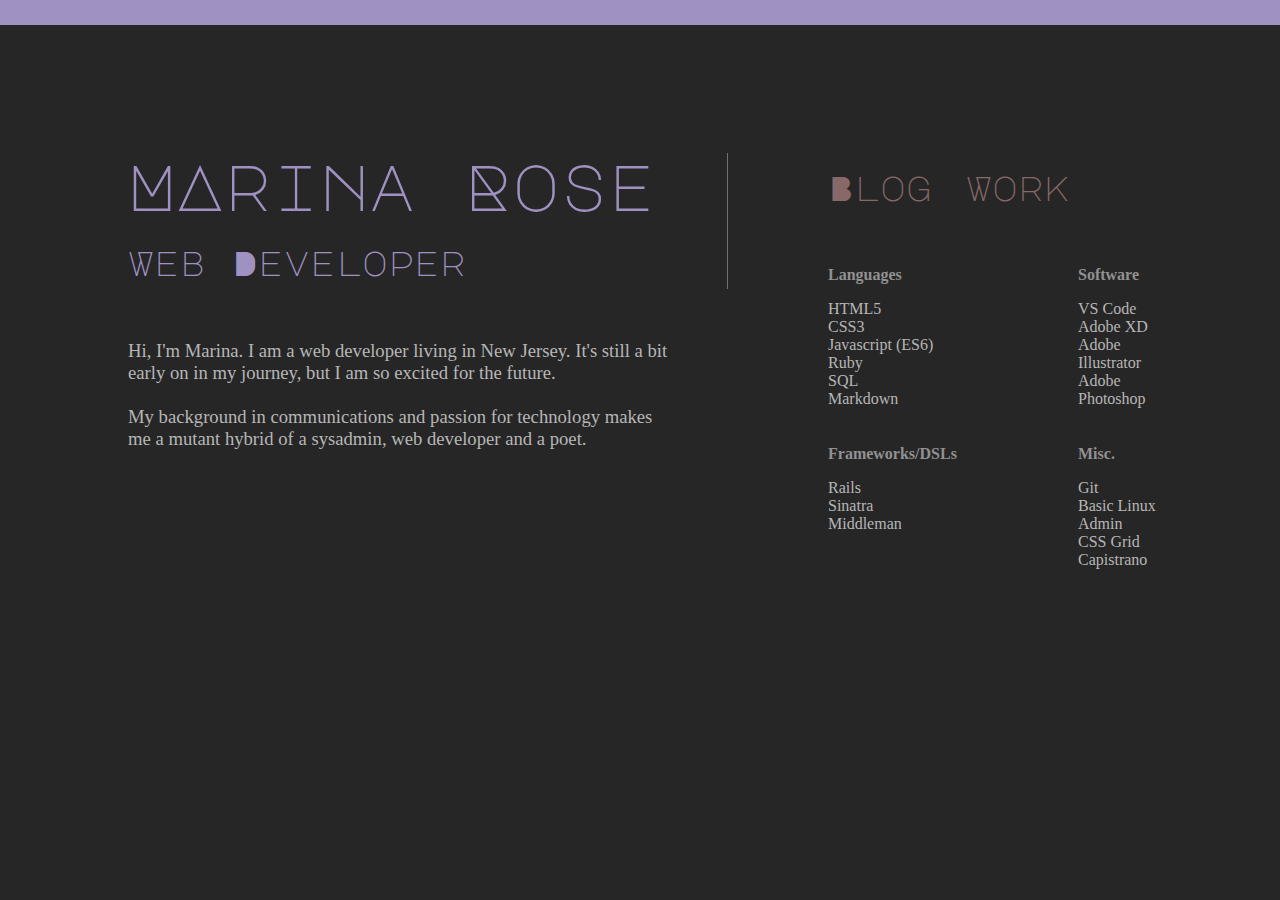
<file: index.html>
<!doctype html>
<html>
  <head>
    <meta charset="utf-8"/>
    <meta http-equiv="x-ua-compatible" content="ie=edge" />
    <meta name="viewport"
          content="width=device-width, initial-scale=1, shrink-to-fit=no">
    <!-- Use the title from a page's frontmatter if it has one -->
    <title>Marina Rose</title>
    <link href="stylesheets/default.css" rel="stylesheet" />
    <link href="stylesheets/highlighting.css" rel="stylesheet" />
    <link
      rel="stylesheet"
      href="https://use.fontawesome.com/releases/v5.7.0/css/all.css"
      integrity="sha384-lZN37f5QGtY3VHgisS14W3ExzMWZxybE1SJSEsQp9S+oqd12jhcu+A56Ebc1zFSJ"
      crossorigin="anonymous"
    />
    <script src="javascripts/site.js"></script>
    </head>
    <body>
  <div class="header"></div>
  <div class="container">
    	<div class="left">
		<div class="intro">
			MArina Rose<br/>
			<span class="subintro">Web Developer</span>
		</div>
			<!-- <div class="themesbox"><span class="heading">choose a theme:</span><br /><a href="#" onclick="swapStyleSheet('mermaid.css')">mermaid</a> turtle calico <a href="#" onclick="swapStyleSheet('style.css')">default</a></div> -->
		<div class="about">
			Hi, I'm Marina. I am a <span class="hl">web developer</span> 
			living in New Jersey. It's still a bit early on in my journey, 
			but I am so excited for the future.<br /><br /> My background in 
			<span class="hl">communications</span> and passion for technology 
			makes me a mutant hybrid of a sysadmin, web developer and a poet.<br/><br />
		<br/>&nbsp;
			<div class="hl-links">
				<a href="https://github.com/marinarose92"><i class="fab fa-github circle"></i></a>
				<a href="https://www.linkedin.com/in/marina-maffia-77a60511b/"><i class="fab fa-linkedin square"></i></a>
				<a href="mailto:marina.maffia@tutanota.com"><i class="fa fa-envelope"></i></a>
			</div>
		</div>
	</div>
		<div class="right">
		<div class="nav">
		<ul>
			<li><a href="/blog">Blog</a></li>
			<li><a href="/work">Work</a></li>
		</ul>
	</div>
			<div class="listbox">
				<div class="languages">
					<span class="heading">Languages</span>
					<ul>
						<li>HTML5</li>
						<li>CSS3</li>
						<li>Javascript (ES6)</li>
						<li>Ruby</li>
						<li>SQL</li>
						<li>Markdown</li>
					</ul>
				</div>
				<div class="software">
					<span class="heading">Software</span>
					<ul>
						<li>VS Code</li>
						<li>Adobe XD</li>
						<li>Adobe Illustrator</li>
						<li>Adobe Photoshop</li>
						<li>
					</ul>
				</div>
				<div class="frameworks">
					<span class="heading">Frameworks/DSLs</span>
					<ul>
						<li>Rails</li>
						<li>Sinatra</li>
						<li>Middleman</li>
				</div>
				<div class="misc">
					<span class="heading">Misc.</span>
					<ul>
					<li>Git</li>
					<li>Basic Linux Admin</li>
					<li>CSS Grid</li>
					<li>Capistrano</li>
					</ul>
				</div>
			</div>
		</div>
        
  </body>
</html>
    </div>
  </body>
</html>
</file>
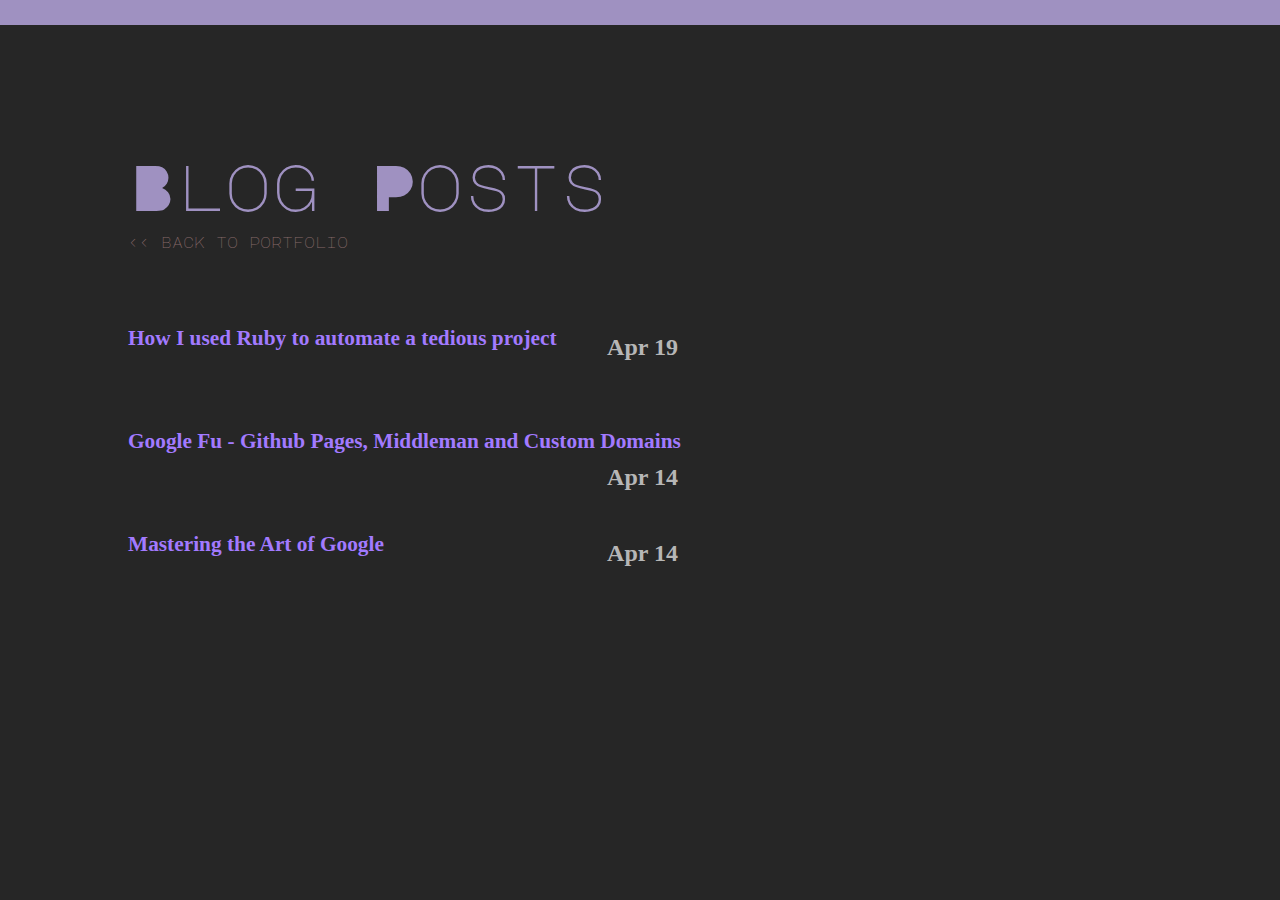
<file: blog/index.html>
<!doctype html>
<html>
  <head>
    <meta charset="utf-8"/>
    <meta http-equiv="x-ua-compatible" content="ie=edge" />
    <meta name="viewport"
          content="width=device-width, initial-scale=1, shrink-to-fit=no">
    <!-- Use the title from a page's frontmatter if it has one -->
    <title>Posts</title>
    <link href="../stylesheets/default.css" rel="stylesheet" />
    <link href="../stylesheets/highlighting.css" rel="stylesheet" />
    <link
      rel="stylesheet"
      href="https://use.fontawesome.com/releases/v5.7.0/css/all.css"
      integrity="sha384-lZN37f5QGtY3VHgisS14W3ExzMWZxybE1SJSEsQp9S+oqd12jhcu+A56Ebc1zFSJ"
      crossorigin="anonymous"
    />
    <script src="../javascripts/site.js"></script>
    </head>
    <body>
  <div class="header"></div>
  <div class="container">
    <div id="container">
  <div id="blog-listing">
    <div class="blog-posts"> 
      <span class="intro">Blog Posts</span>
      <div class="blognav">
      <ul>
      <li><a href="/"><< back to portfolio</a></li>
      </ul></div>
    </div>
      <br><br>
        <div class="title-date">
        <span class="list-title">
          <h2>
            <span class="bloglist"><a href="/blog/how-i-used-ruby-to-automate-a-tedious-project/">How I used Ruby to automate a tedious project</a></span>
        </span> 
        <span class="list-date">
          Apr 19
        </span>
        </div>
        </h2>
      <!-- use article.summary(250) if you have Nokogiri available to show just
          the first 250 characters -->
      <br><br>
        <div class="title-date">
        <span class="list-title">
          <h2>
            <span class="bloglist"><a href="/blog/google-fu-01/">Google Fu - Github Pages, Middleman and Custom Domains</a></span>
        </span> 
        <span class="list-date">
          Apr 14
        </span>
        </div>
        </h2>
      <!-- use article.summary(250) if you have Nokogiri available to show just
          the first 250 characters -->
      <br><br>
        <div class="title-date">
        <span class="list-title">
          <h2>
            <span class="bloglist"><a href="/blog/mastering-the-art-of-google/">Mastering the Art of Google</a></span>
        </span> 
        <span class="list-date">
          Apr 14
        </span>
        </div>
        </h2>
      <!-- use article.summary(250) if you have Nokogiri available to show just
          the first 250 characters -->
</div>
</div>


    </div>
  </body>
</html>
</file>
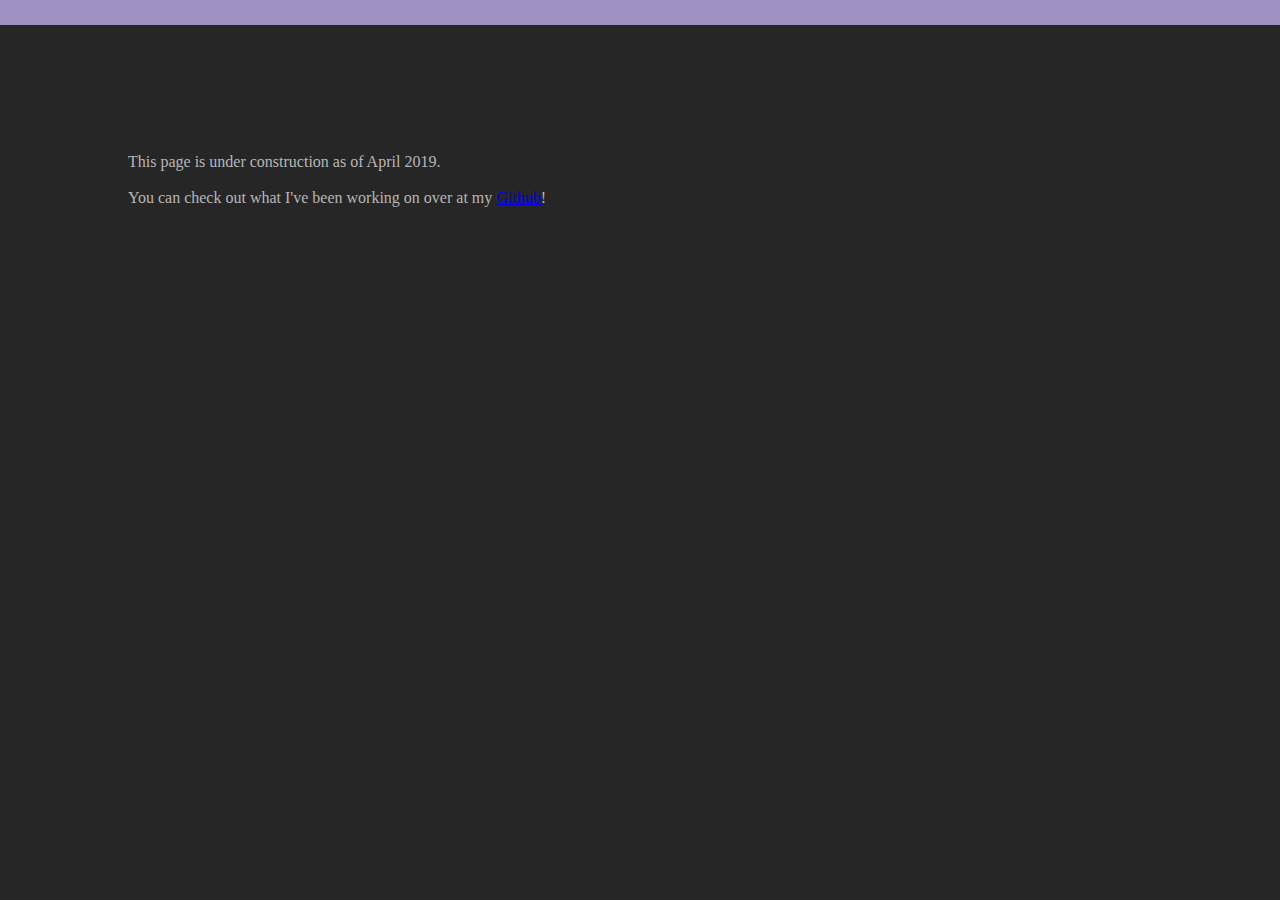
<file: work/index.html>
<!doctype html>
<html>
  <head>
    <meta charset="utf-8"/>
    <meta http-equiv="x-ua-compatible" content="ie=edge" />
    <meta name="viewport"
          content="width=device-width, initial-scale=1, shrink-to-fit=no">
    <!-- Use the title from a page's frontmatter if it has one -->
    <title>Marina Rose</title>
    <link href="../stylesheets/default.css" rel="stylesheet" />
    <link href="../stylesheets/highlighting.css" rel="stylesheet" />
    <link
      rel="stylesheet"
      href="https://use.fontawesome.com/releases/v5.7.0/css/all.css"
      integrity="sha384-lZN37f5QGtY3VHgisS14W3ExzMWZxybE1SJSEsQp9S+oqd12jhcu+A56Ebc1zFSJ"
      crossorigin="anonymous"
    />
    <script src="../javascripts/site.js"></script>
    </head>
    <body>
  <div class="header"></div>
  <div class="container">
    <div id="container">
<div class="uc">
This page is under construction as of April 2019. <br><br>
You can check out what I've been working on over at my <a href="https://github.com/marinarose92">Github</a>!
</div>
</div>
    </div>
  </body>
</html>
</file>
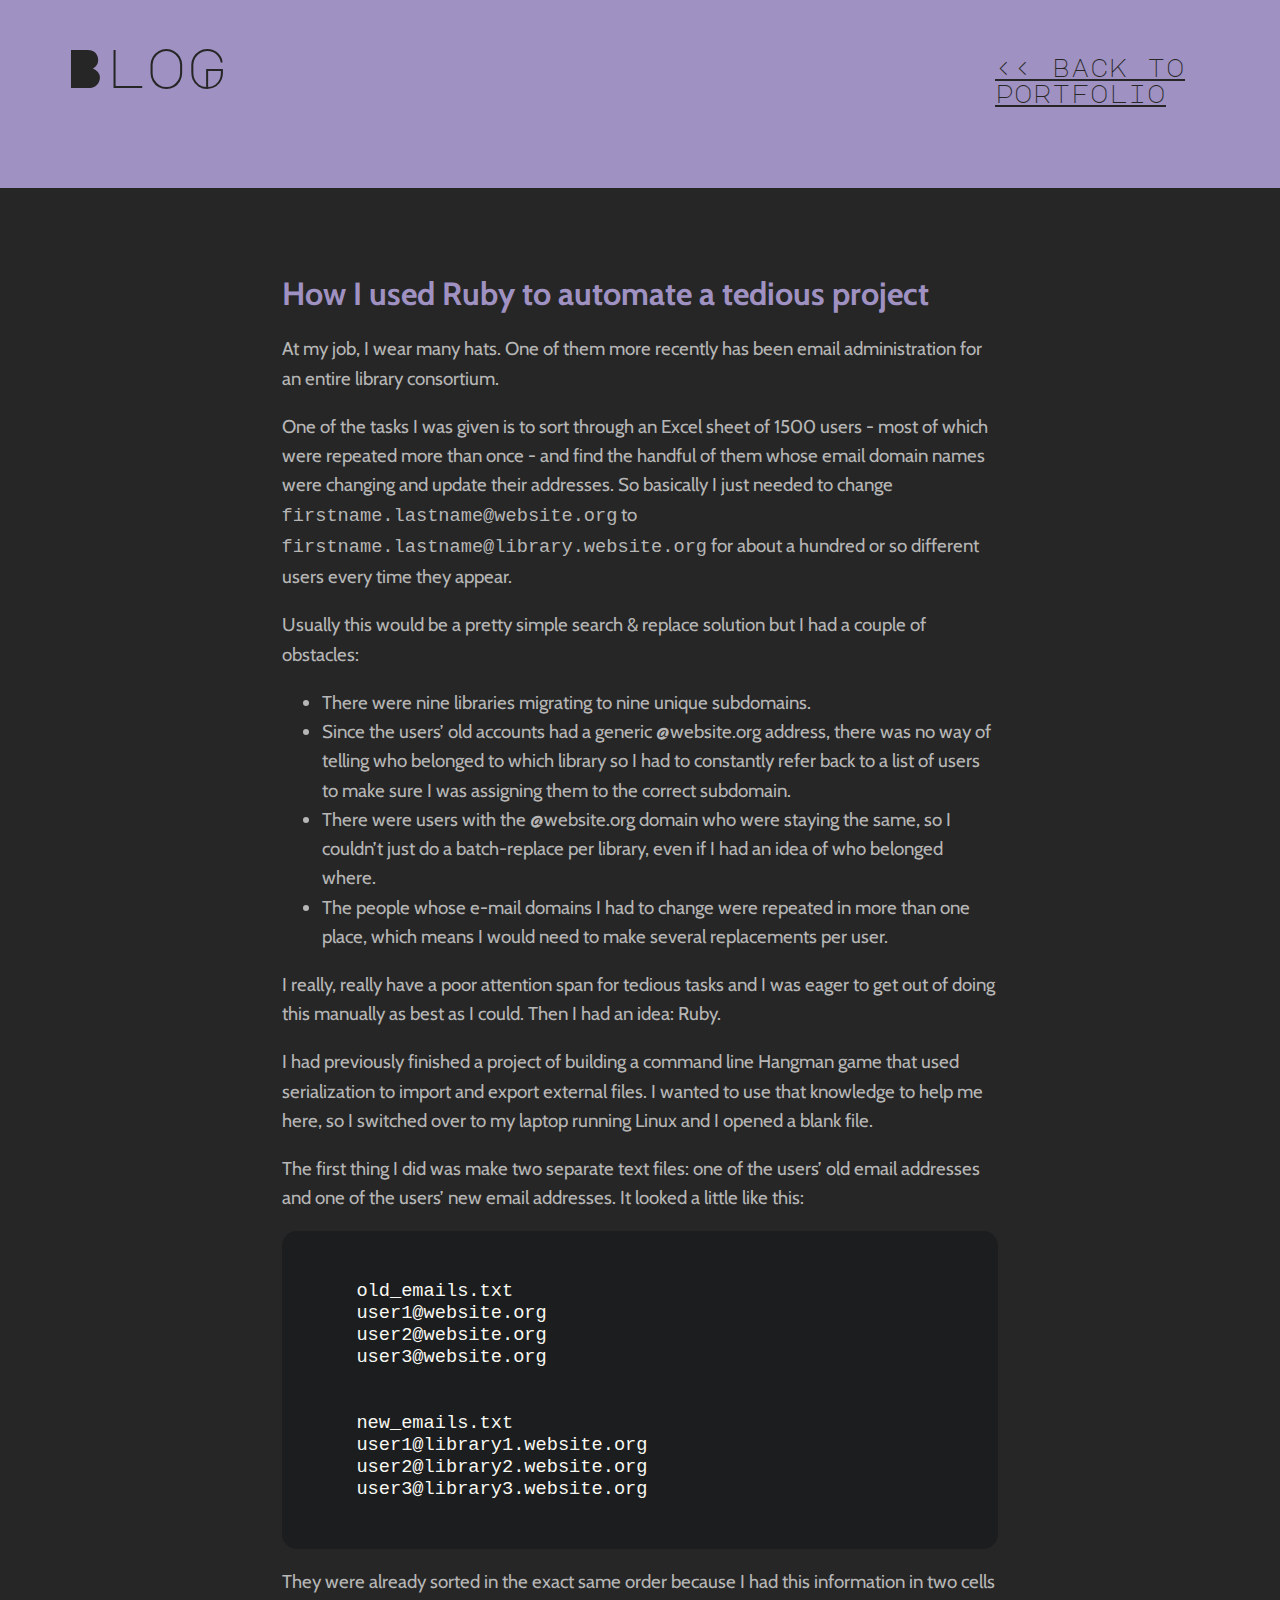
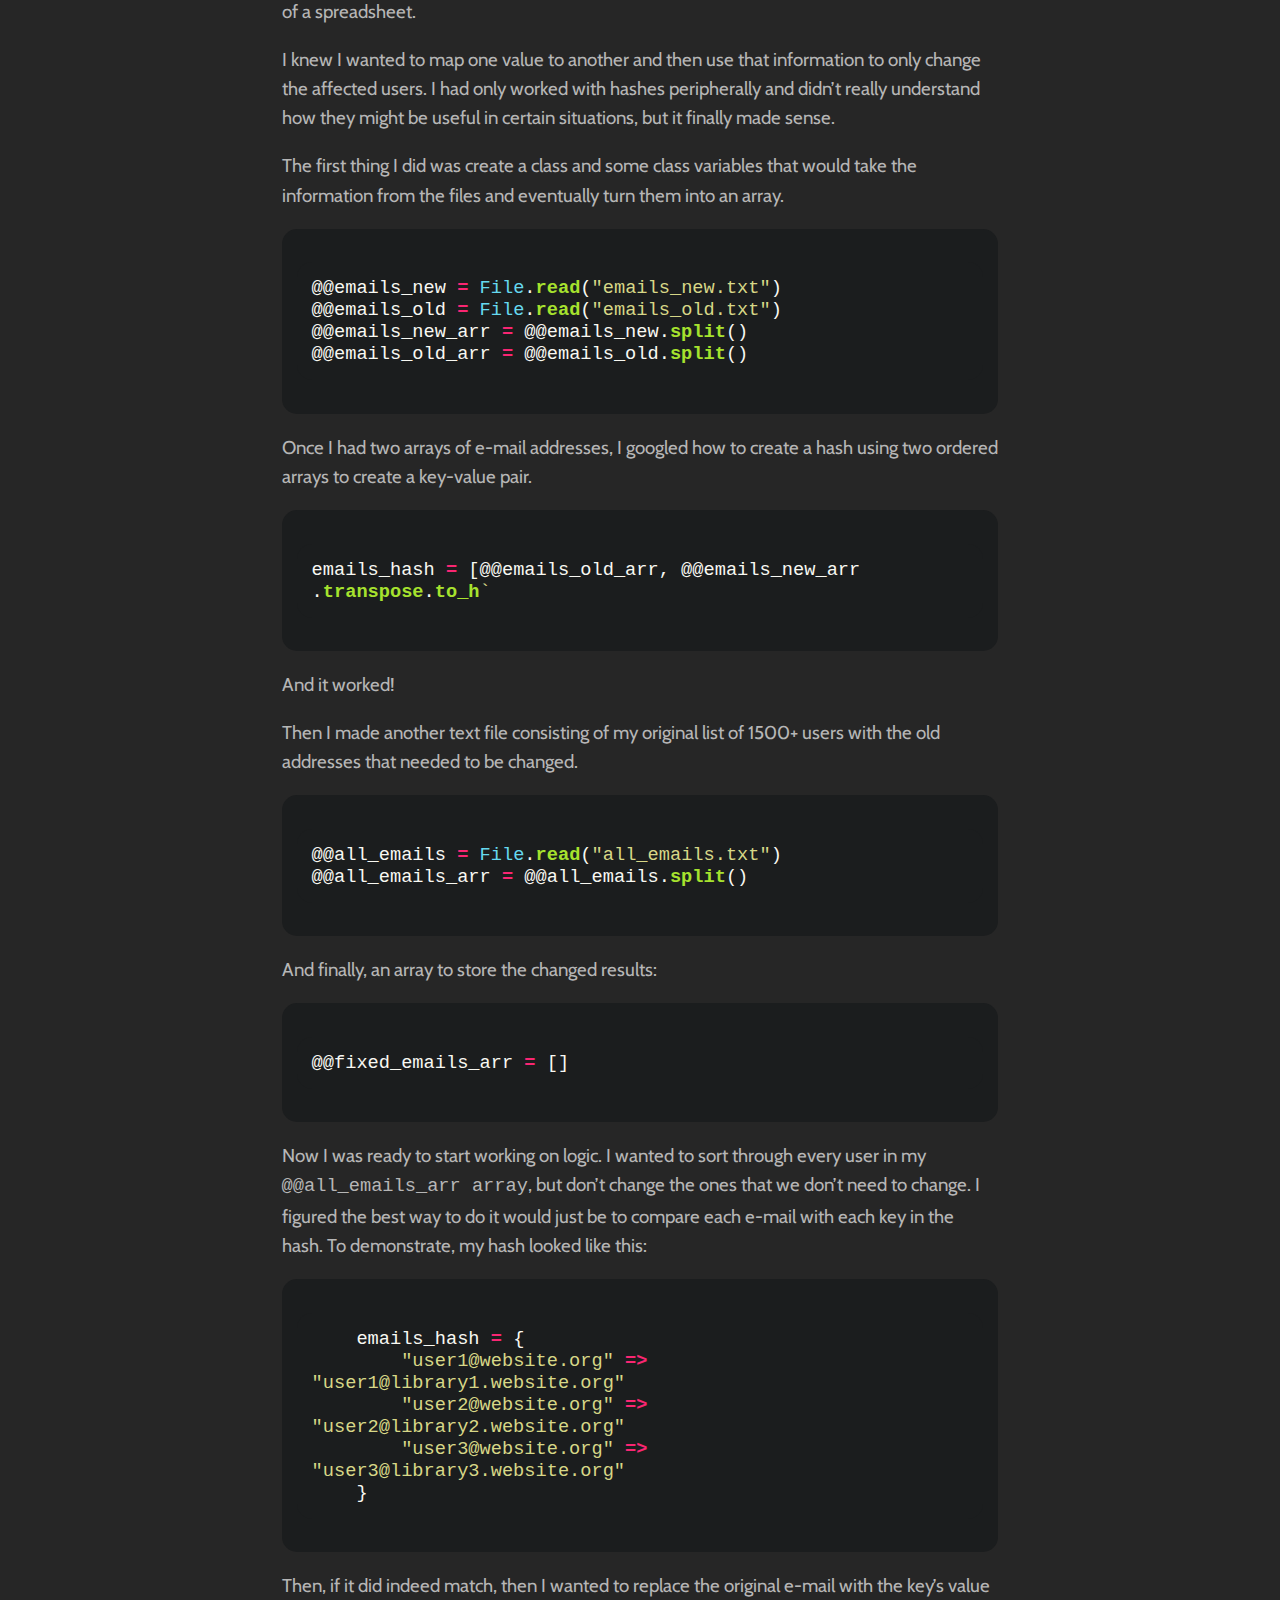
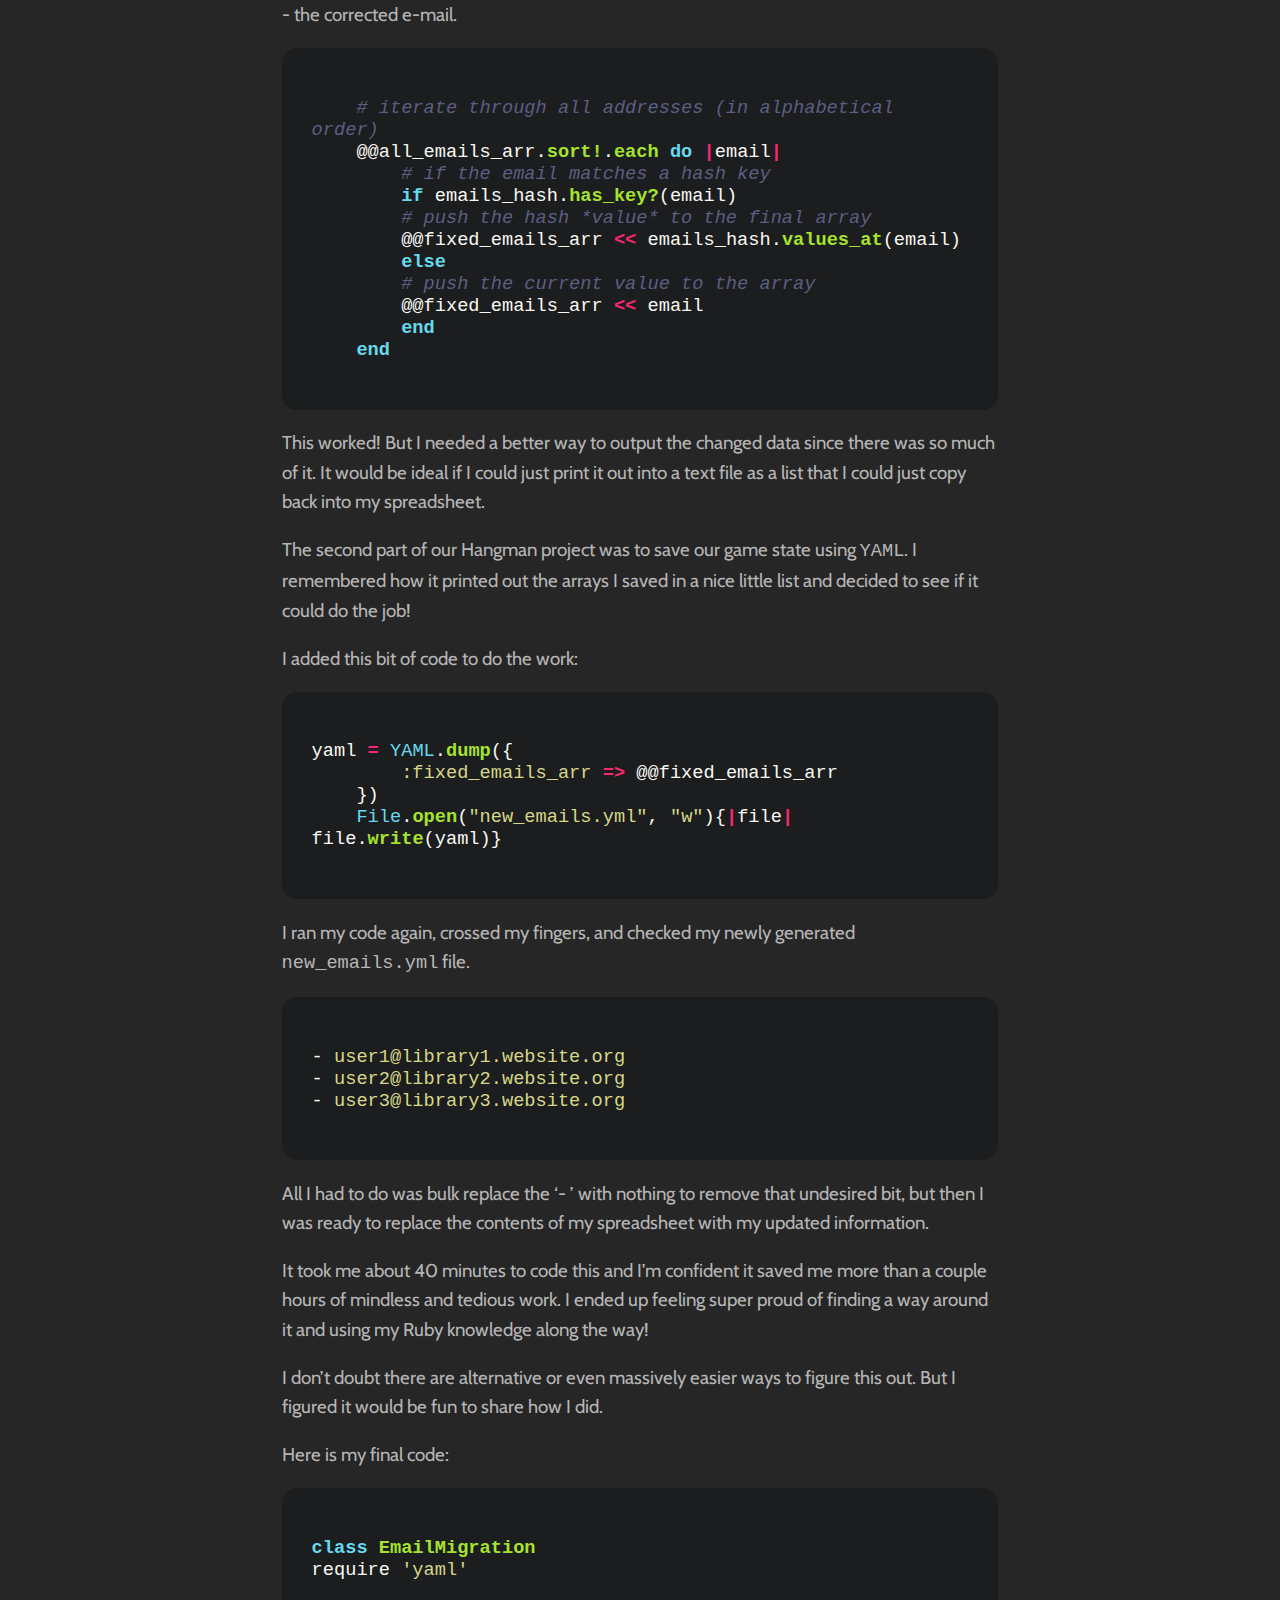
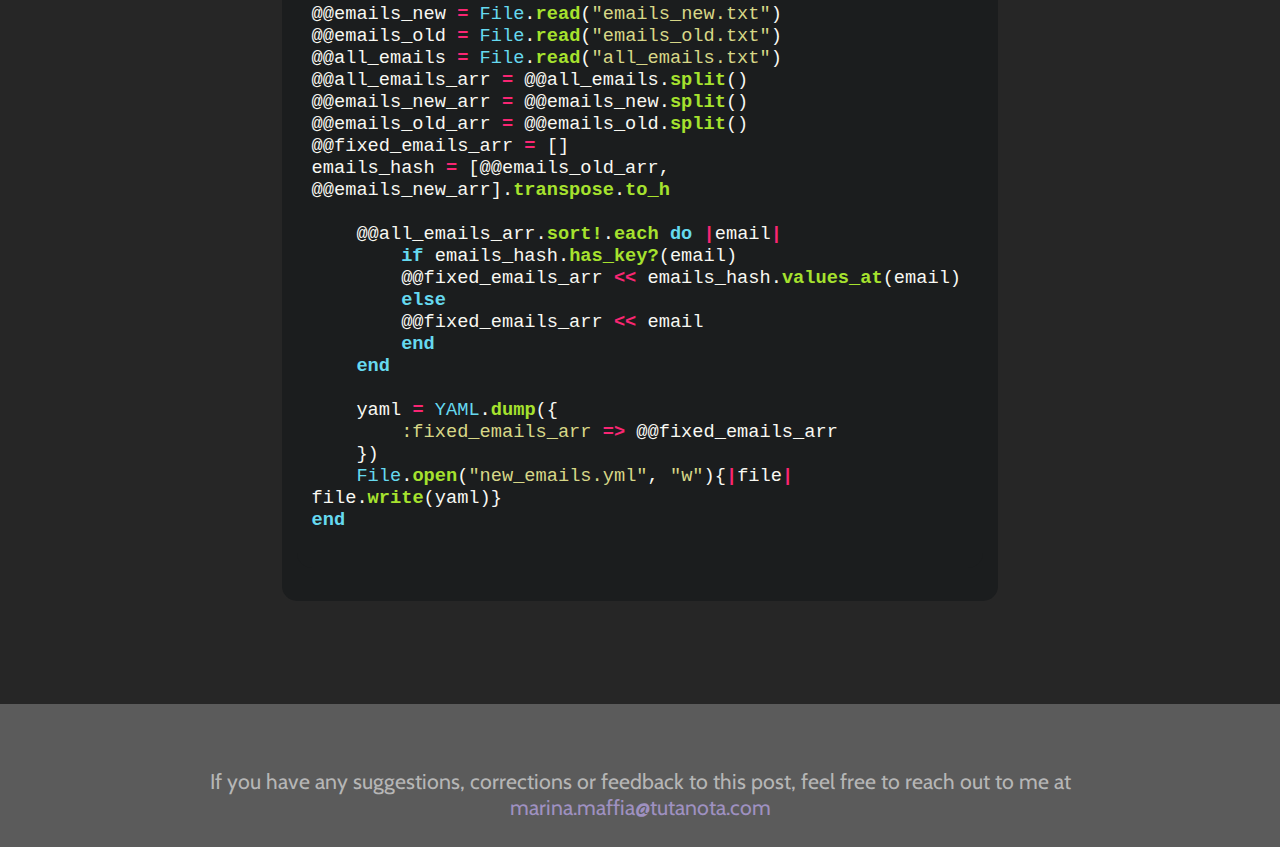
<file: blog/how-i-used-ruby-to-automate-a-tedious-project/index.html>
<!doctype html>
<html>
  <head>
    <meta charset="utf-8"/>
    <meta http-equiv="x-ua-compatible" content="ie=edge" />
    <meta name="viewport"
          content="width=device-width, initial-scale=1, shrink-to-fit=no">
    <!-- Use the title from a page's frontmatter if it has one -->
    <title>How I used Ruby to automate a tedious project</title>
    <link href="../../stylesheets/blog.css" rel="stylesheet" />
    <link href="../../stylesheets/highlighting.css" rel="stylesheet" />
    <script src="../../javascripts/site.js"></script>
    <body>
    <div class="strip">
    <div class="header">BloG</div>
    <div class="nav">
    <ul>
    <li><a href="/"><< back to portfolio</a></li>
    </ul></div></div>
    <div class="container">
    <div class="content">
    <h1>How I used Ruby to automate a tedious project</h1>

<p>At my job, I wear many hats. One of them more recently has been email administration for an entire library consortium.</p>

<p>One of the tasks I was given is to sort through an Excel sheet of 1500 users - most of which were repeated more than once - and find the handful of them whose email domain names were changing and update their addresses. So basically I just needed to change <code>firstname.lastname@website.org</code> to <code>firstname.lastname@library.website.org</code> for about a hundred or so different users every time they appear.</p>

<p>Usually this would be a pretty simple search &amp; replace solution but I had a couple of obstacles:</p>

<ul>
<li>There were nine libraries migrating to nine unique subdomains.</li>
<li>Since the users’ old accounts had a generic @website.org address, there was no way of telling who belonged to which library so I had to constantly refer back to a list of users to make sure I was assigning them to the correct subdomain.</li>
<li>There were users with the @website.org domain who were staying the same, so I couldn’t just do a batch-replace per library, even if I had an idea of who belonged where.</li>
<li>The people whose e-mail domains I had to change were repeated in more than one place, which means I would need to make several replacements per user.</li>
</ul>

<p>I really, really have a poor attention span for tedious tasks and I was eager to get out of doing this manually as best as I could. Then I had an idea: Ruby.</p>

<p>I had previously finished a project of building a command line Hangman game that used serialization to import and export external files. I wanted to use that knowledge to help me here, so I switched over to my laptop running Linux and I opened a blank file.</p>

<p>The first thing I did was make two separate text files: one of the users’ old email addresses and one of the users’ new email addresses. It looked a little like this:</p>
<div class="highlight"><pre class="highlight plaintext"><code>    old_emails.txt
    user1@website.org
    user2@website.org
    user3@website.org


    new_emails.txt
    user1@library1.website.org
    user2@library2.website.org
    user3@library3.website.org
</code></pre></div>
<p>They were already sorted in the exact same order because I had this information in two cells of a spreadsheet.</p>

<p>I knew I wanted to map one value to another and then use that information to only change the affected users. I had only worked with hashes peripherally and didn’t really understand how they might be useful in certain situations, but it finally made sense.</p>

<p>The first thing I did was create a class and some class variables that would take the information from the files and eventually turn them into an array.</p>
<div class="highlight"><pre class="highlight ruby"><code><span class="vc">@@emails_new</span> <span class="o">=</span> <span class="no">File</span><span class="p">.</span><span class="nf">read</span><span class="p">(</span><span class="s2">"emails_new.txt"</span><span class="p">)</span>
<span class="vc">@@emails_old</span> <span class="o">=</span> <span class="no">File</span><span class="p">.</span><span class="nf">read</span><span class="p">(</span><span class="s2">"emails_old.txt"</span><span class="p">)</span>
<span class="vc">@@emails_new_arr</span> <span class="o">=</span> <span class="vc">@@emails_new</span><span class="p">.</span><span class="nf">split</span><span class="p">()</span>
<span class="vc">@@emails_old_arr</span> <span class="o">=</span> <span class="vc">@@emails_old</span><span class="p">.</span><span class="nf">split</span><span class="p">()</span>
</code></pre></div>
<p>Once I had two arrays of e-mail addresses, I googled how to create a hash using two ordered arrays to create a key-value pair. </p>
<div class="highlight"><pre class="highlight ruby"><code><span class="n">emails_hash</span> <span class="o">=</span> <span class="p">[</span><span class="vc">@@emails_old_arr</span><span class="p">,</span> <span class="vc">@@emails_new_arr</span> <span class="p">.</span><span class="nf">transpose</span><span class="p">.</span><span class="nf">to_h</span><span class="sb">`
</span></code></pre></div>
<p>And it worked!</p>

<p>Then I made another text file consisting of my original list of 1500+ users with the old addresses that needed to be changed.</p>
<div class="highlight"><pre class="highlight ruby"><code><span class="vc">@@all_emails</span> <span class="o">=</span> <span class="no">File</span><span class="p">.</span><span class="nf">read</span><span class="p">(</span><span class="s2">"all_emails.txt"</span><span class="p">)</span>
<span class="vc">@@all_emails_arr</span> <span class="o">=</span> <span class="vc">@@all_emails</span><span class="p">.</span><span class="nf">split</span><span class="p">()</span>
</code></pre></div>
<p>And finally, an array to store the changed results:</p>
<div class="highlight"><pre class="highlight ruby"><code><span class="vc">@@fixed_emails_arr</span> <span class="o">=</span> <span class="p">[]</span>
</code></pre></div>
<p>Now I was ready to start working on logic. I wanted to sort through every user in my <code>@@all_emails_arr array</code>, but don&rsquo;t change the ones that we don&rsquo;t need to change. I figured the best way to do it would just be to compare each e-mail with each key in the hash. To demonstrate, my hash looked like this:</p>
<div class="highlight"><pre class="highlight ruby"><code>    <span class="n">emails_hash</span> <span class="o">=</span> <span class="p">{</span>
        <span class="s2">"user1@website.org"</span> <span class="o">=&gt;</span> <span class="s2">"user1@library1.website.org"</span>
        <span class="s2">"user2@website.org"</span> <span class="o">=&gt;</span> <span class="s2">"user2@library2.website.org"</span>
        <span class="s2">"user3@website.org"</span> <span class="o">=&gt;</span> <span class="s2">"user3@library3.website.org"</span>
    <span class="p">}</span>
</code></pre></div>
<p>Then, if it did indeed match, then I wanted to replace the original e-mail with the key&rsquo;s value - the corrected e-mail. </p>
<div class="highlight"><pre class="highlight ruby"><code>    <span class="c1"># iterate through all addresses (in alphabetical order)</span>
    <span class="vc">@@all_emails_arr</span><span class="p">.</span><span class="nf">sort!</span><span class="p">.</span><span class="nf">each</span> <span class="k">do</span> <span class="o">|</span><span class="n">email</span><span class="o">|</span>
        <span class="c1"># if the email matches a hash key</span>
        <span class="k">if</span> <span class="n">emails_hash</span><span class="p">.</span><span class="nf">has_key?</span><span class="p">(</span><span class="n">email</span><span class="p">)</span>
        <span class="c1"># push the hash *value* to the final array</span>
        <span class="vc">@@fixed_emails_arr</span> <span class="o">&lt;&lt;</span> <span class="n">emails_hash</span><span class="p">.</span><span class="nf">values_at</span><span class="p">(</span><span class="n">email</span><span class="p">)</span>
        <span class="k">else</span>
        <span class="c1"># push the current value to the array</span>
        <span class="vc">@@fixed_emails_arr</span> <span class="o">&lt;&lt;</span> <span class="n">email</span>
        <span class="k">end</span>
    <span class="k">end</span>
</code></pre></div>
<p>This worked! But I needed a better way to output the changed data since there was so much of it. It would be ideal if I could just print it out into a text file as a list that I could just copy back into my spreadsheet.</p>

<p>The second part of our Hangman project was to save our game state using <code>YAML</code>. I remembered how it printed out the arrays I saved in a nice little list and decided to see if it could do the job!</p>

<p>I added this bit of code to do the work:</p>
<div class="highlight"><pre class="highlight ruby"><code><span class="n">yaml</span> <span class="o">=</span> <span class="no">YAML</span><span class="p">.</span><span class="nf">dump</span><span class="p">({</span>
        <span class="ss">:fixed_emails_arr</span> <span class="o">=&gt;</span> <span class="vc">@@fixed_emails_arr</span>
    <span class="p">})</span>
    <span class="no">File</span><span class="p">.</span><span class="nf">open</span><span class="p">(</span><span class="s2">"new_emails.yml"</span><span class="p">,</span> <span class="s2">"w"</span><span class="p">){</span><span class="o">|</span><span class="n">file</span><span class="o">|</span> <span class="n">file</span><span class="p">.</span><span class="nf">write</span><span class="p">(</span><span class="n">yaml</span><span class="p">)}</span>
</code></pre></div>
<p>I ran my code again, crossed my fingers, and checked my newly generated <code>new_emails.yml</code> file.</p>
<div class="highlight"><pre class="highlight yaml"><code><span class="pi">-</span> <span class="s">user1@library1.website.org</span>
<span class="pi">-</span> <span class="s">user2@library2.website.org</span>
<span class="pi">-</span> <span class="s">user3@library3.website.org</span>
</code></pre></div>
<p>All I had to do was bulk replace the &lsquo;- &rsquo; with nothing to remove that undesired bit, but then I was ready to replace the contents of my spreadsheet with my updated information.</p>

<p>It took me about 40 minutes to code this and I&rsquo;m confident it saved me more than a couple hours of mindless and tedious work. I ended up feeling super proud of finding a way around it and using my Ruby knowledge along the way! </p>

<p>I don&rsquo;t doubt there are alternative or even massively easier ways to figure this out. But I figured it would be fun to share how I did.</p>

<p>Here is my final code:</p>
<div class="highlight"><pre class="highlight ruby"><code><span class="k">class</span> <span class="nc">EmailMigration</span>
<span class="nb">require</span> <span class="s1">'yaml'</span>

<span class="vc">@@emails_new</span> <span class="o">=</span> <span class="no">File</span><span class="p">.</span><span class="nf">read</span><span class="p">(</span><span class="s2">"emails_new.txt"</span><span class="p">)</span>
<span class="vc">@@emails_old</span> <span class="o">=</span> <span class="no">File</span><span class="p">.</span><span class="nf">read</span><span class="p">(</span><span class="s2">"emails_old.txt"</span><span class="p">)</span>
<span class="vc">@@all_emails</span> <span class="o">=</span> <span class="no">File</span><span class="p">.</span><span class="nf">read</span><span class="p">(</span><span class="s2">"all_emails.txt"</span><span class="p">)</span>
<span class="vc">@@all_emails_arr</span> <span class="o">=</span> <span class="vc">@@all_emails</span><span class="p">.</span><span class="nf">split</span><span class="p">()</span>
<span class="vc">@@emails_new_arr</span> <span class="o">=</span> <span class="vc">@@emails_new</span><span class="p">.</span><span class="nf">split</span><span class="p">()</span>
<span class="vc">@@emails_old_arr</span> <span class="o">=</span> <span class="vc">@@emails_old</span><span class="p">.</span><span class="nf">split</span><span class="p">()</span>
<span class="vc">@@fixed_emails_arr</span> <span class="o">=</span> <span class="p">[]</span>
<span class="n">emails_hash</span> <span class="o">=</span> <span class="p">[</span><span class="vc">@@emails_old_arr</span><span class="p">,</span> <span class="vc">@@emails_new_arr</span><span class="p">].</span><span class="nf">transpose</span><span class="p">.</span><span class="nf">to_h</span>

    <span class="vc">@@all_emails_arr</span><span class="p">.</span><span class="nf">sort!</span><span class="p">.</span><span class="nf">each</span> <span class="k">do</span> <span class="o">|</span><span class="n">email</span><span class="o">|</span>
        <span class="k">if</span> <span class="n">emails_hash</span><span class="p">.</span><span class="nf">has_key?</span><span class="p">(</span><span class="n">email</span><span class="p">)</span>
        <span class="vc">@@fixed_emails_arr</span> <span class="o">&lt;&lt;</span> <span class="n">emails_hash</span><span class="p">.</span><span class="nf">values_at</span><span class="p">(</span><span class="n">email</span><span class="p">)</span>
        <span class="k">else</span>
        <span class="vc">@@fixed_emails_arr</span> <span class="o">&lt;&lt;</span> <span class="n">email</span>
        <span class="k">end</span>
    <span class="k">end</span>

    <span class="n">yaml</span> <span class="o">=</span> <span class="no">YAML</span><span class="p">.</span><span class="nf">dump</span><span class="p">({</span>
        <span class="ss">:fixed_emails_arr</span> <span class="o">=&gt;</span> <span class="vc">@@fixed_emails_arr</span>
    <span class="p">})</span>
    <span class="no">File</span><span class="p">.</span><span class="nf">open</span><span class="p">(</span><span class="s2">"new_emails.yml"</span><span class="p">,</span> <span class="s2">"w"</span><span class="p">){</span><span class="o">|</span><span class="n">file</span><span class="o">|</span> <span class="n">file</span><span class="p">.</span><span class="nf">write</span><span class="p">(</span><span class="n">yaml</span><span class="p">)}</span>
<span class="k">end</span>

</code></pre></div>
    </div>
    </div>
    <div class="blog-footer">
    <div class="footer-content">
    If you have any suggestions, corrections or feedback to this post, feel free to reach out to me at <a href="mailto:marina.maffia@tutanota.com">marina.maffia@tutanota.com</a>
    </div></div>
</body>
</html>
</file>
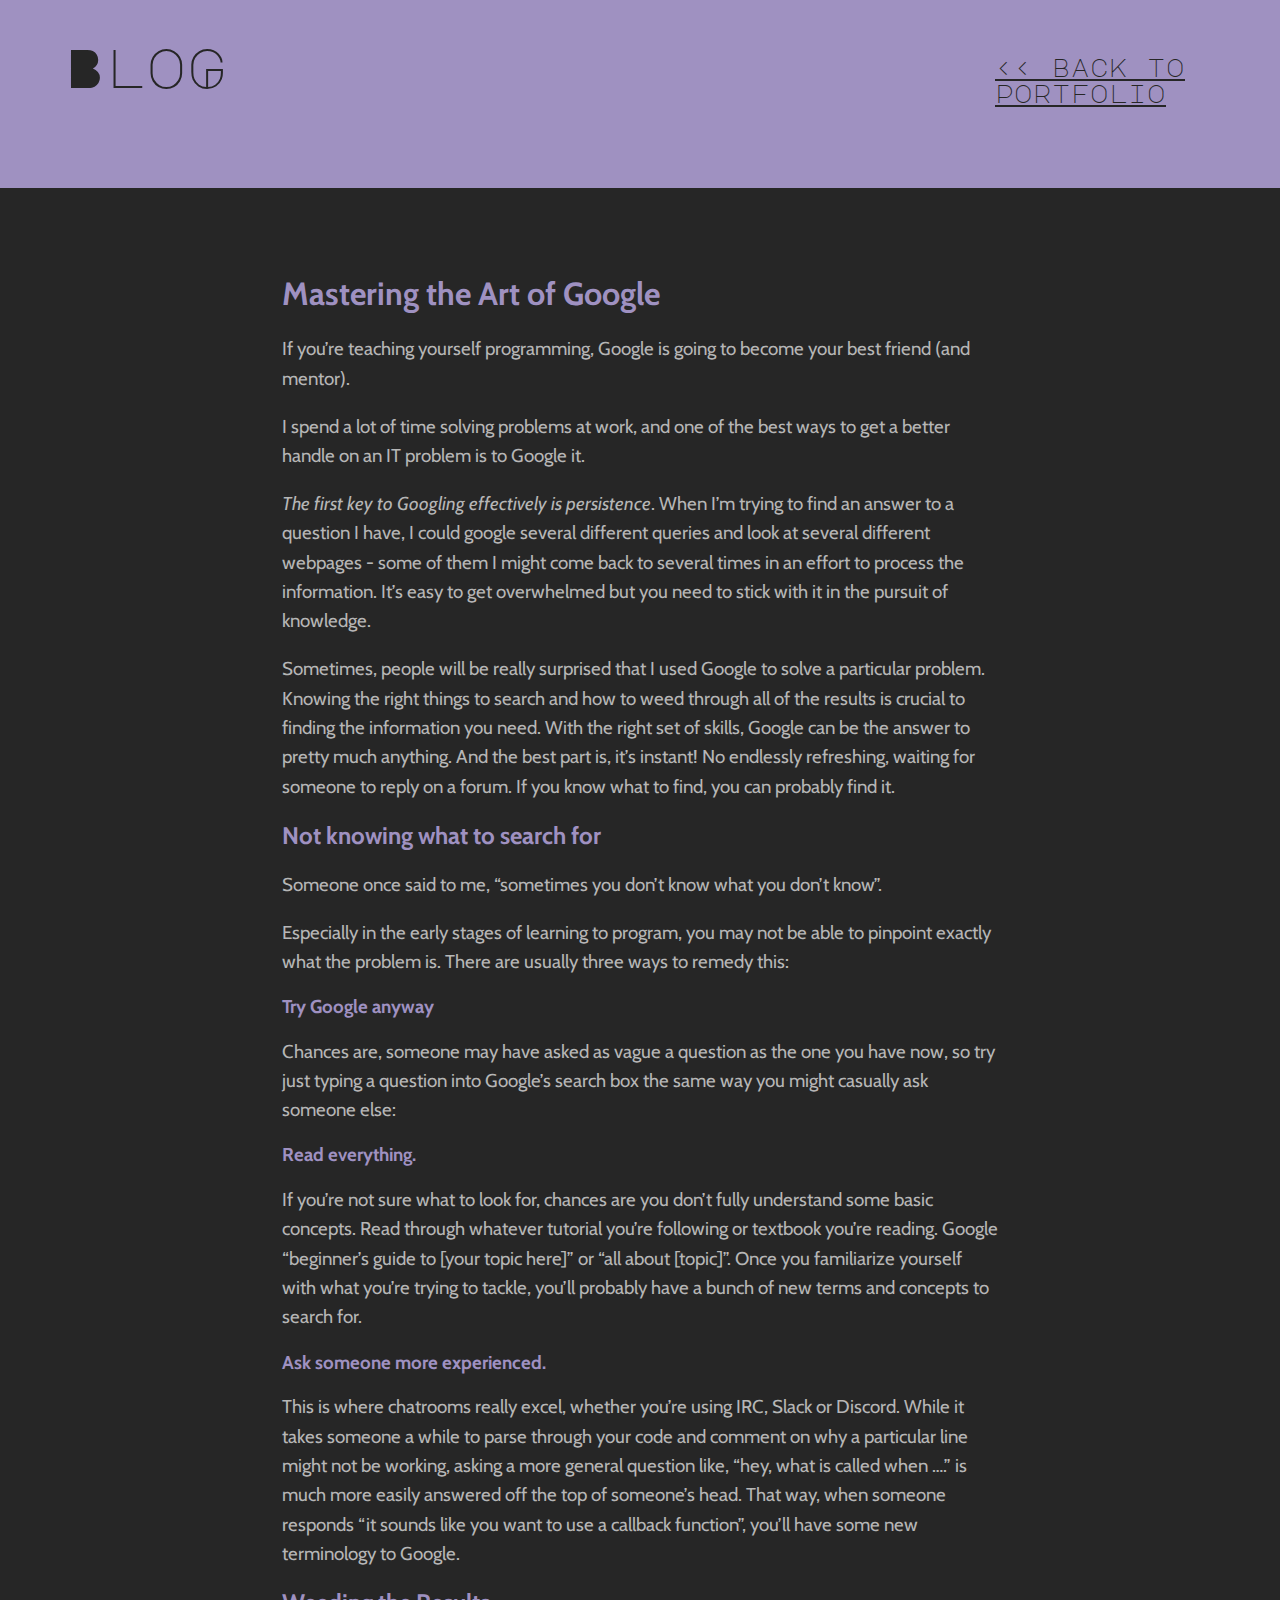
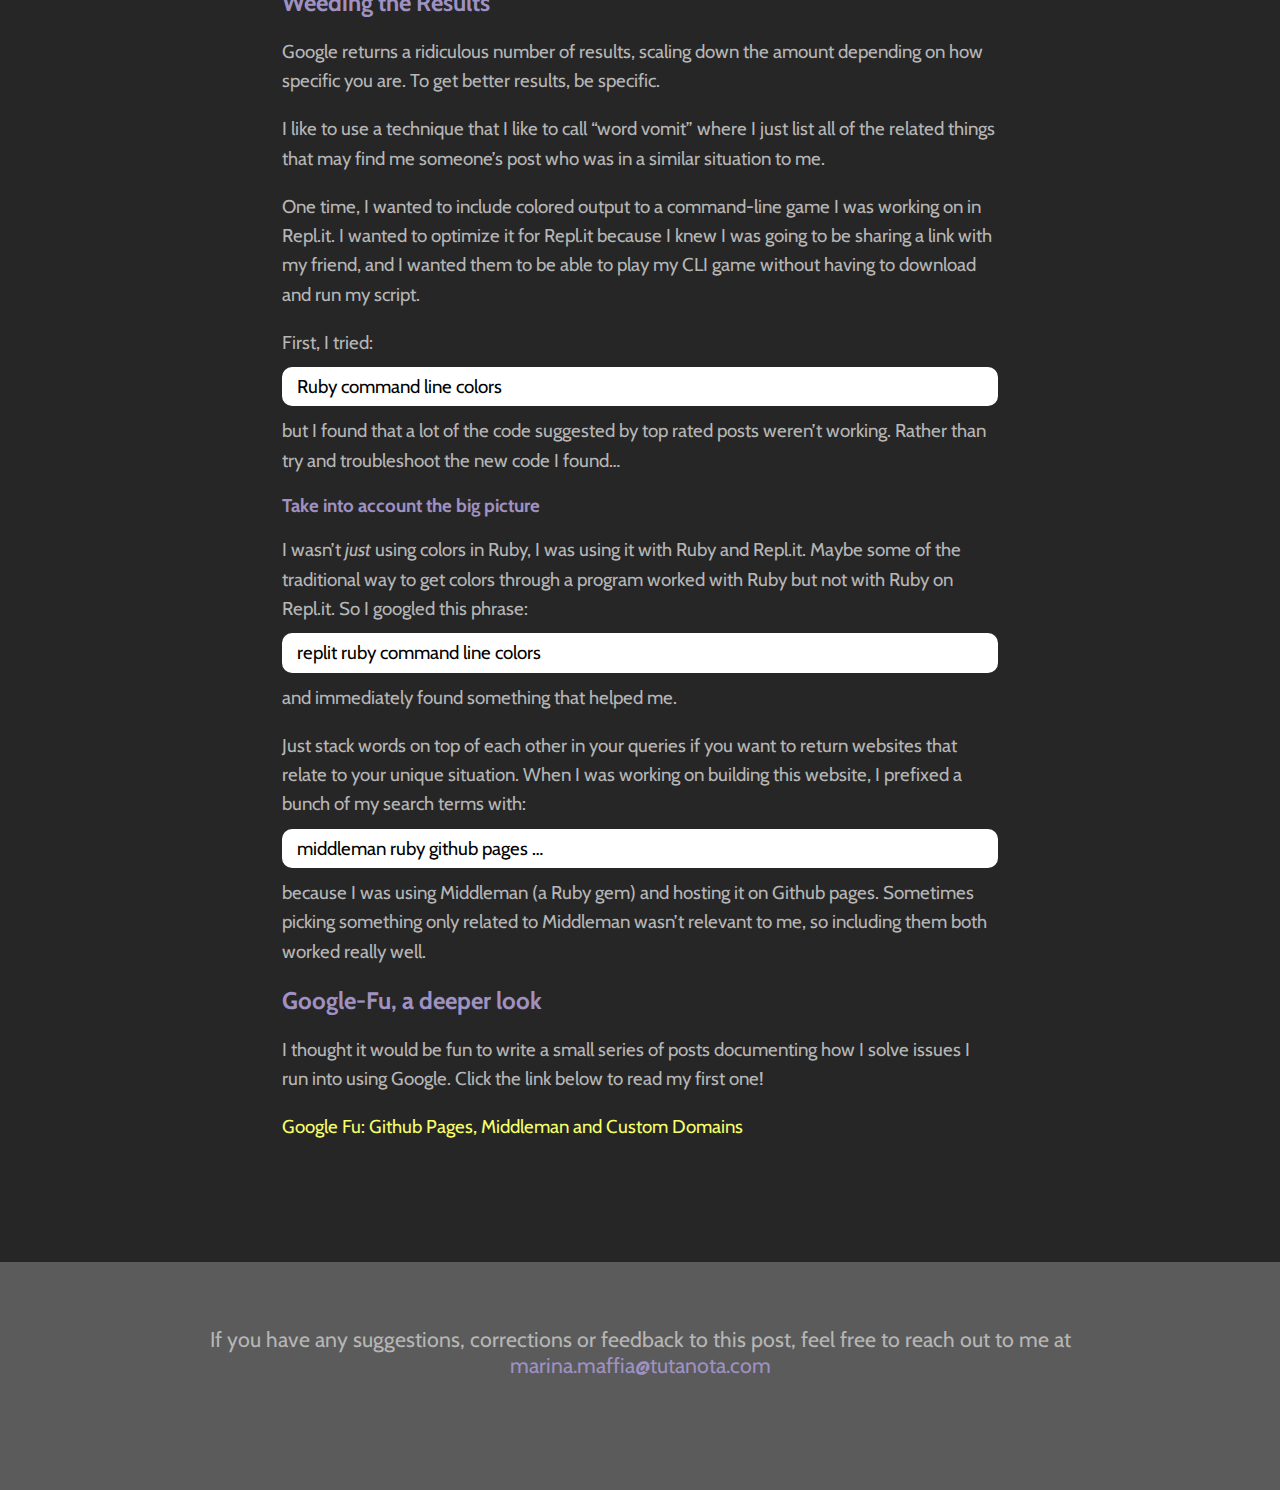
<file: blog/mastering-the-art-of-google/index.html>
<!doctype html>
<html>
  <head>
    <meta charset="utf-8"/>
    <meta http-equiv="x-ua-compatible" content="ie=edge" />
    <meta name="viewport"
          content="width=device-width, initial-scale=1, shrink-to-fit=no">
    <!-- Use the title from a page's frontmatter if it has one -->
    <title>Mastering the Art of Google</title>
    <link href="../../stylesheets/blog.css" rel="stylesheet" />
    <link href="../../stylesheets/highlighting.css" rel="stylesheet" />
    <script src="../../javascripts/site.js"></script>
    <body>
    <div class="strip">
    <div class="header">BloG</div>
    <div class="nav">
    <ul>
    <li><a href="/"><< back to portfolio</a></li>
    </ul></div></div>
    <div class="container">
    <div class="content">
    <h1>Mastering the Art of Google</h1>

<p>If you’re teaching yourself programming, Google is going to become your best friend (and mentor).</p>

<p>I spend a lot of time solving problems at work, and one of the best ways to get a better handle on an IT problem is to Google it.</p>

<p><em>The first key to Googling effectively is persistence</em>. When I’m trying to find an answer to a question I have, I could google several different queries and look at several different webpages - some of them I might come back to several times in an effort to process the information. It’s easy to get overwhelmed but you need to stick with it in the pursuit of knowledge.</p>

<p>Sometimes, people will be really surprised that I used Google to solve a particular problem. Knowing the right things to search and how to weed through all of the results is crucial to finding the information you need. With the right set of skills, Google can be the answer to pretty much anything. And the best part is, it’s instant! No endlessly refreshing, waiting for someone to reply on a forum. If you know what to find, you can probably find it.</p>

<h2>Not knowing what to search for</h2>

<p>Someone once said to me, “sometimes you don’t know what you don’t know”. </p>

<p>Especially in the early stages of learning to program, you may not be able to pinpoint exactly what the problem is. There are usually three ways to remedy this:</p>

<h3>Try Google anyway</h3>

<p>Chances are, someone may have asked as vague a question as the one you have now, so try just typing a question into Google’s search box the same way you might casually ask someone else: </p>

<h3>Read everything.</h3>

<p>If you’re not sure what to look for, chances are you don’t fully understand some basic concepts. Read through whatever tutorial you’re following or textbook you’re reading. Google “beginner’s guide to [your topic here]” or “all about [topic]”. Once you familiarize yourself with what you’re trying to tackle, you’ll probably have a bunch of new terms and concepts to search for.</p>

<h3>Ask someone more experienced.</h3>

<p>This is where chatrooms really excel, whether you’re using IRC, Slack or Discord. While it takes someone a while to parse through your code and comment on why a particular line might not be working, asking a more general question like, “hey, what is called when ….” is much more easily answered off the top of someone’s head. That way, when someone responds “it sounds like you want to use a callback function”, you’ll have some new terminology to Google.</p>

<h2>Weeding the Results</h2>

<p>Google returns a ridiculous number of results, scaling down the amount depending on how specific you are. To get better results, be specific.</p>

<p>I like to use a technique that I like to call “word vomit” where I just list all of the related things that may find me someone’s post who was in a similar situation to me.</p>

<p>One time, I wanted to include colored output to a command-line game I was working on in Repl.it. I wanted to optimize it for Repl.it because I knew I was going to be sharing a link with my friend, and I wanted them to be able to play my CLI game without having to download and run my script.</p>

<p>First, I tried: <span class="google">Ruby command line colors</span> but I found that a lot of the code suggested by top rated posts weren’t working. Rather than try and troubleshoot the new code I found&hellip;</p>

<h3>Take into account the big picture</h3>

<p>I wasn’t <em>just</em> using colors in Ruby, I was using it with Ruby and Repl.it. Maybe some of the traditional way to get colors through a program worked with Ruby but not with Ruby on Repl.it. So I googled this phrase: <span class="google">replit ruby command line colors</span> and immediately found something that helped me.</p>

<p>Just stack words on top of each other in your queries if you want to return websites that relate to your unique situation. When I was working on building this website, I prefixed a bunch of my search terms with: <span class="google">middleman ruby github pages &hellip;</span> because I was using Middleman (a Ruby gem) and hosting it on Github pages. Sometimes picking something only related to Middleman wasn&rsquo;t relevant to me, so including them both worked really well.</p>

<h2>Google-Fu, a deeper look</h2>

<p>I thought it would be fun to write a small series of posts documenting how I solve issues I run into using Google. Click the link below to read my first one!</p>

<p><a href="../google-fu-01">Google Fu: Github Pages, Middleman and Custom Domains</a></p>

    </div>
    </div>
    <div class="blog-footer">
    <div class="footer-content">
    If you have any suggestions, corrections or feedback to this post, feel free to reach out to me at <a href="mailto:marina.maffia@tutanota.com">marina.maffia@tutanota.com</a>
    </div></div>
</body>
</html>
</file>
<file: stylesheets/default.css>
@import url("https://fonts.googleapis.com/css?family=Major+Mono+Display|Ubuntu+Mono&display=swap");body{margin:0;padding:0;background:#262626;overflow-x:hidden}.header{width:100%;background:#9f91c1;height:25px}.mobile-nav{visibility:hidden;position:absolute}.container{max-width:1024px;margin:0 auto;margin-top:10%;margin-bottom:5%;padding-left:10%;padding-right:10%;color:#b6b6b6;font-family:'Ubuntu Mono';-ms-grid-columns:600px 424px;grid-template-columns:600px 424px;-ms-grid-rows:33% 33% 33%;grid-template-rows:33% 33% 33%;display:-ms-grid;display:grid;min-width:400px}.left{-ms-grid-column:1;grid-column-start:1;-ms-grid-column-span:1;grid-column-end:2;border-right:1px solid #707070}.intro{font-family:'Major Mono Display';font-size:65px;padding-bottom:15px;color:#9f91c1}.subintro{font-family:'Major Mono Display';font-size:35px;color:#9f91c1}.right{-ms-grid-column:2;grid-column-start:2;-ms-grid-column-span:2;grid-column-end:4;padding-left:100px}.nav{width:400px}.nav ul{list-style-type:none}.nav li{display:inline;padding-right:30px;font-size:20px}.blognav a{text-decoration:none;font-size:15px;font-family:'Major Mono Display';color:#876969}.nav a{text-decoration:none;font-size:35px;font-family:'Major Mono Display';color:#876969;width:400px}.listbox{-ms-grid-columns:50% 50%;grid-template-columns:50% 50%;-ms-grid-rows:20% 40% 40%;grid-template-rows:20% 40% 40%;display:-ms-grid;display:grid;margin-top:15%}.heading{font-weight:bold;color:#919191}ul{list-style-type:none;padding-left:0;margin-left:0;padding-right:50px}.languages{-ms-grid-column:1;grid-column-start:1;-ms-grid-column-span:1;grid-column-end:2;-ms-grid-row:1;grid-row-start:1;-ms-grid-row-span:1;grid-row-end:2}.software{-ms-grid-column:2;grid-column-start:2;-ms-grid-column-span:1;grid-column-end:3;-ms-grid-row:1;grid-row-start:1;-ms-grid-row-span:1;grid-row-end:2;padding-left:50px}.frameworks{-ms-grid-column:1;grid-column-start:1;-ms-grid-column-span:1;grid-column-end:2;-ms-grid-row:3;grid-row-start:3;-ms-grid-row-span:1;grid-row-end:4}.misc{-ms-grid-column:2;grid-column-start:2;-ms-grid-column-span:1;grid-column-end:3;-ms-grid-row:3;grid-row-start:3;-ms-grid-row-span:1;grid-row-end:4;padding-left:50px}.about{max-width:550px;font-size:14pt;margin-top:7%}.hl-links{text-align:center;height:50px}.hl-links a{font-size:45px;text-align:center;color:#876969;padding-left:20px;padding-right:20px}.bloglist a{font-size:16pt;text-decoration:none;color:#a27aff}.list-date{display:block;float:right;padding-right:50px;padding-top:10px}@media only screen and (max-width: 1200px){.container{max-width:600px;margin:0 auto;margin-top:10%;margin-bottom:5%;padding-left:5%;padding-right:5%;font-family:'Ubuntu Mono';-ms-grid-columns:100%;grid-template-columns:100%;grid-auto-rows:auto;display:-ms-grid;display:grid}.left{-ms-grid-column:1;grid-column-start:1;-ms-grid-column-span:1;grid-column-end:2;border-right:none;-ms-grid-row:1;grid-row-start:1;-ms-grid-row-span:1;grid-row-end:2;padding-left:25px}.right{-ms-grid-column:1;grid-column-start:1;-ms-grid-column-span:1;grid-column-end:2;-ms-grid-row:2;grid-row-start:2;-ms-grid-row-span:1;grid-row-end:3;padding-left:0}.nav{position:absolute;background:#262626;top:35px;margin-top:25px;right:0px;display:none;padding-left:10%}.nav li{display:block}.nav li a{font-size:25px;line-height:45px}.listbox{-ms-grid-columns:50% 50%;grid-template-columns:50% 50%;-ms-grid-rows:100px 100px;grid-template-rows:100px 100px;-ms-grid-column:1;grid-column-start:1;-ms-grid-column-span:0;grid-column-end:1;display:-ms-grid;display:grid;max-width:550px;margin-top:130px;margin-left:25px}.intro{font-size:35px}.subintro{font-size:25px;width:300px}.about{margin-top:5%}.mobile-nav{text-decoration:none;font-size:35px;font-family:'Major Mono Display';width:400px;visibility:visible;position:static}.mobile-nav li{display:inline}.mobile-nav a{color:#876969;font-size:30px}.hl-links{text-align:left}}
</file>
<file: stylesheets/highlighting.css>
.highlight table td{padding:5px}.highlight table pre{margin:0}.highlight .c,.highlight .cd{color:#5e5d83;font-style:italic}.highlight .cm{color:#5e5d83;font-style:italic}.highlight .c1{color:#5e5d83;font-style:italic}.highlight .cp{color:#465457;font-weight:bold}.highlight .cs{color:#465457;font-weight:bold;font-style:italic}.highlight .err{color:#f8f8f2;background-color:#403d3d}.highlight .gi{color:#a6e22e}.highlight .gd{color:#f92672}.highlight .ge{color:#1b1d1e;font-style:italic}.highlight .gr{color:#f92672}.highlight .gt{color:#f92672}.highlight .gh{color:#403d3d}.highlight .go{color:#403d3d}.highlight .gp{color:#66d9ef}.highlight .gs{font-weight:bold}.highlight .gu{color:#465457}.highlight .k,.highlight .kv{color:#66d9ef;font-weight:bold}.highlight .kc{color:#66d9ef;font-weight:bold}.highlight .kd{color:#66d9ef;font-weight:bold}.highlight .kp{color:#66d9ef;font-weight:bold}.highlight .kr{color:#66d9ef;font-weight:bold}.highlight .kt{color:#66d9ef;font-weight:bold}.highlight .kn{color:#f92672;font-weight:bold}.highlight .ow{color:#f92672;font-weight:bold}.highlight .o{color:#f92672;font-weight:bold}.highlight .mf{color:#af87ff}.highlight .mh{color:#af87ff}.highlight .il{color:#af87ff}.highlight .mi{color:#af87ff}.highlight .mo{color:#af87ff}.highlight .m,.highlight .mb,.highlight .mx{color:#af87ff}.highlight .se{color:#af87ff}.highlight .sb{color:#d7d787}.highlight .sc{color:#d7d787}.highlight .sd{color:#d7d787}.highlight .s2{color:#d7d787}.highlight .sh{color:#d7d787}.highlight .si{color:#d7d787}.highlight .sx{color:#d7d787}.highlight .sr{color:#d7d787}.highlight .s1{color:#d7d787}.highlight .ss{color:#d7d787}.highlight .s{color:#d7d787}.highlight .na{color:#a6e22e}.highlight .nc{color:#a6e22e;font-weight:bold}.highlight .nd{color:#a6e22e;font-weight:bold}.highlight .ne{color:#a6e22e;font-weight:bold}.highlight .nf{color:#a6e22e;font-weight:bold}.highlight .no{color:#66d9ef}.highlight .bp{color:#f8f8f2}.highlight .nb{color:#f8f8f2}.highlight .ni{color:#f8f8f2}.highlight .nn{color:#f8f8f2}.highlight .vc{color:#f8f8f2}.highlight .vg{color:#f8f8f2}.highlight .vi{color:#f8f8f2}.highlight .nv{color:#f8f8f2}.highlight .w{color:#f8f8f2}.highlight .nl{color:#f8f8f2;font-weight:bold}.highlight .nt{color:#f92672}.highlight{color:#f8f8f2;background-color:#1b1d1e}
</file>
<file: stylesheets/blog.css>
@import url("https://fonts.googleapis.com/css?family=Cabin|Major+Mono+Display|Ubuntu+Mono&display=swap");html{margin:0;padding:0}body{margin:0;padding:0;background:#262626;overflow-x:hidden}.container{max-width:1024px;display:-ms-grid;display:grid;-ms-grid-columns:50% 50%;grid-template-columns:50% 50%;grid-auto-rows:auto;margin:0 auto;margin-top:5%}.content h1,h2,h3{color:#9f91c1}.content{-ms-grid-column:1;grid-column-start:1;-ms-grid-column-span:2;grid-column-end:3;color:#b6b6b6;font-family:'Cabin', sans-serif;margin-left:15%;margin-right:15%;padding-bottom:10%}.content a{text-decoration:none;color:#f6ff6a}.content img{max-width:500px}.content p,.content ul{font-size:14pt;line-height:22pt}.strip{width:100%;background:#9f91c1;height:150px;-ms-grid-column:1;grid-column-start:1;-ms-grid-column-span:2;grid-column-end:3;padding-top:3%;padding-left:5%}.header{-ms-grid-column:1;grid-column-start:1;-ms-grid-column-span:1;grid-column-end:2;font-family:'Major Mono Display';font-size:55px;width:100%;padding-bottom:2%;color:#262626;display:inline}.nav{padding-bottom:2%;padding-right:5%;float:right}.nav ul{list-style-type:none;padding-left:25%;max-width:400px;-ms-grid-column:2;grid-column-start:2;-ms-grid-column-span:1;grid-column-end:3}.nav li a{display:inline;float:right;font-family:'Major Mono Display';font-size:25px;color:#262626}.blog-footer{width:100%;background-color:#5b5b5b;height:100px;padding-top:5%;padding-bottom:5%;color:#b6b6b6;font-size:16pt;font-family:'Cabin'}.blog-footer a{text-decoration:none;color:#9f91c1}.footer-content{text-align:center;padding-left:10%;padding-right:10%}.google{display:block;background:white;border-radius:10px;color:black;padding:5px;margin-top:10px;margin-bottom:10px;padding-left:15px}.highlight{padding:15px;font-size:14pt;word-break:break-word;white-space:pre-wrap;white-space:-moz-pre-wrap;white-space:-pre-wrap;white-space:-o-pre-wrap;word-wrap:break-word;border-radius:15px}
</file>
